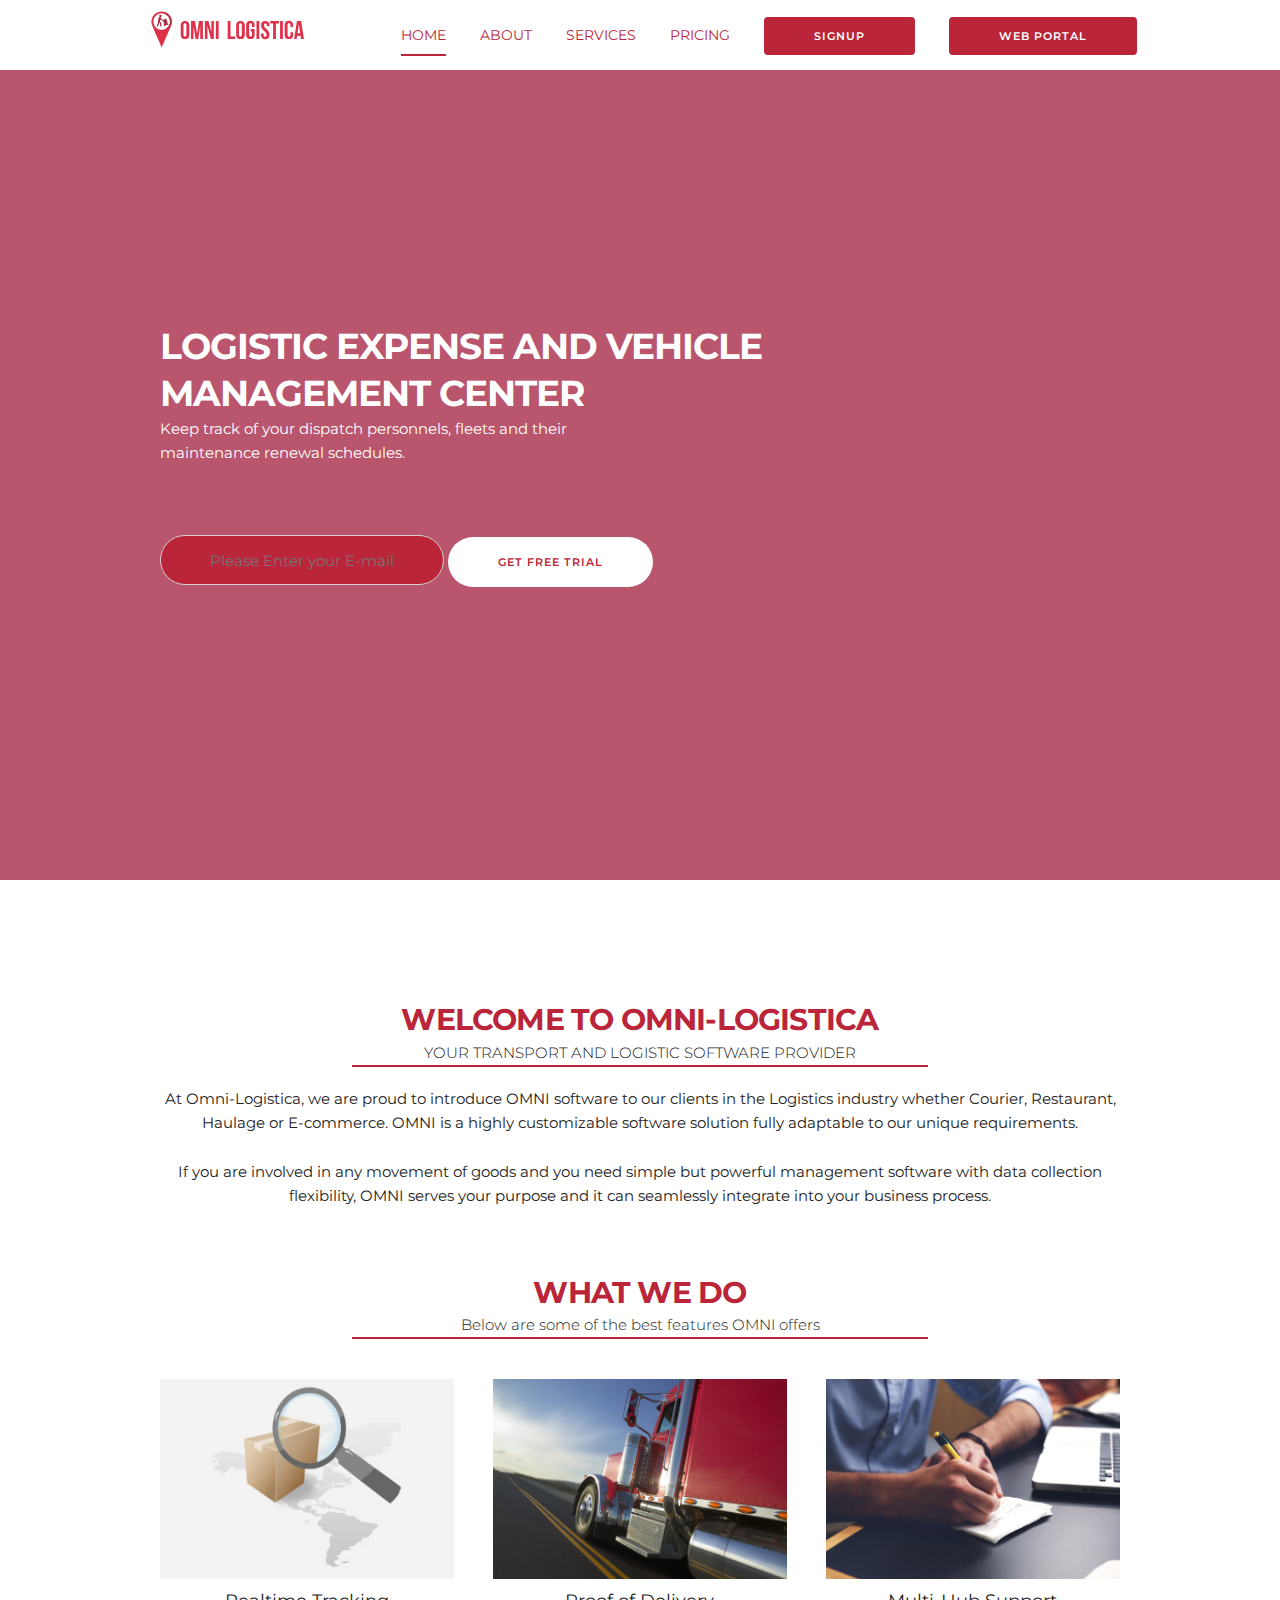
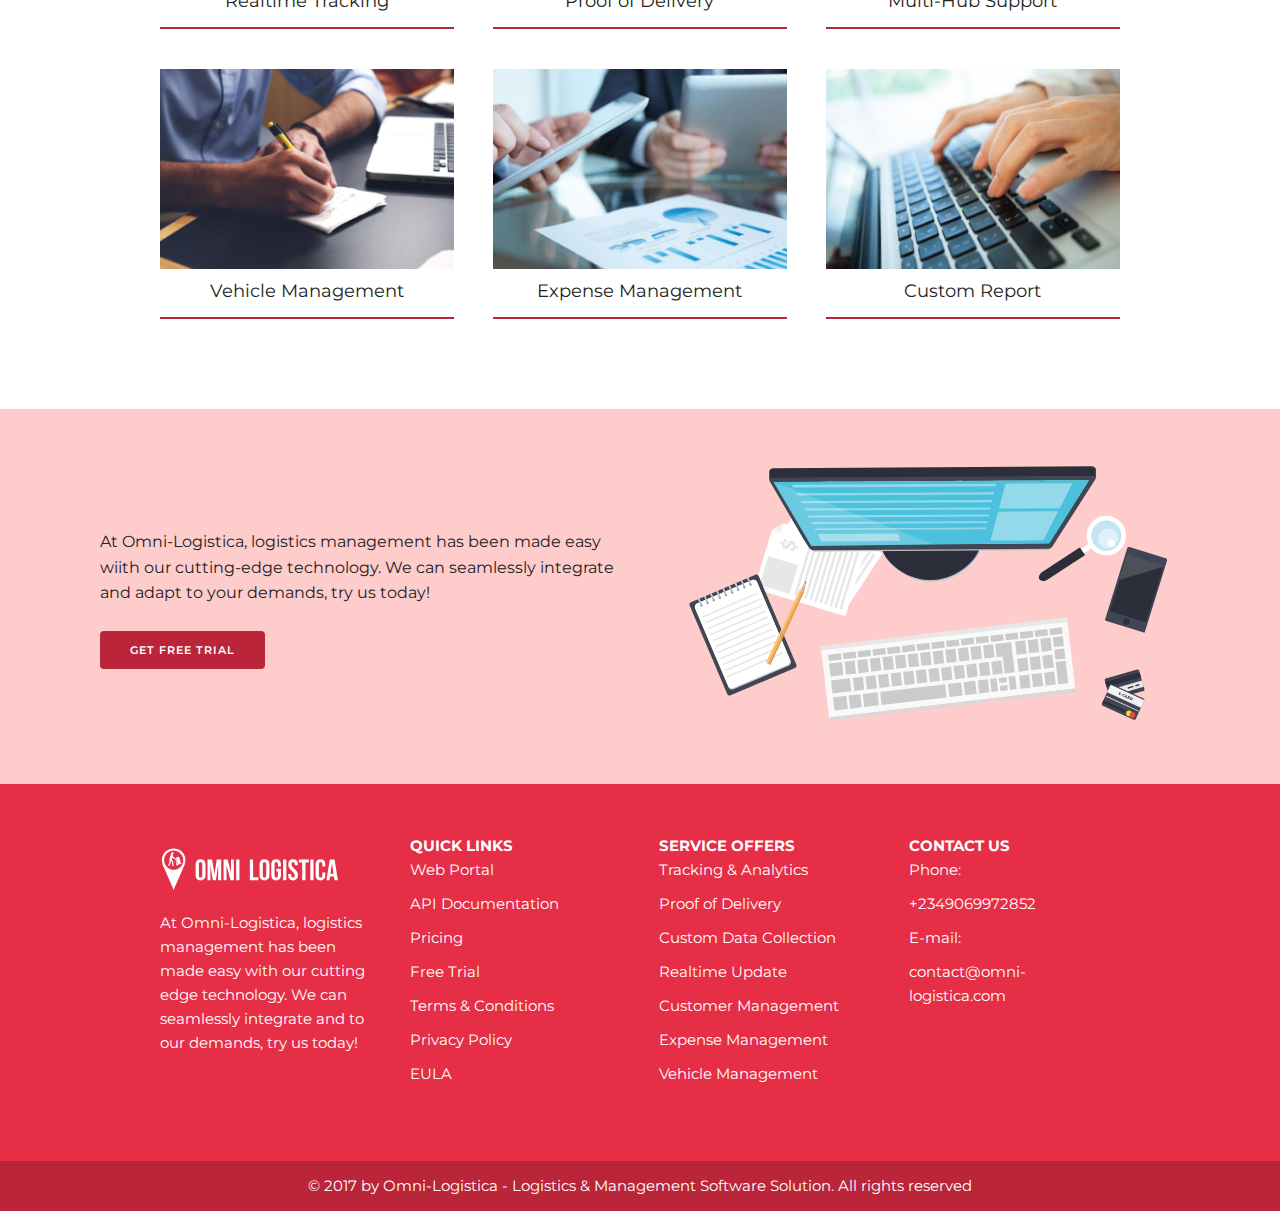
<file: index.html>
<!DOCTYPE html>
<html lang="en">
<head>
    <meta charset="UTF-8">
    <meta name="viewport" content="width=device-width, initial-scale=1.0">
    <meta http-equiv="X-UA-Compatible" content="ie=edge">
    <title>Omni-Logistica | Home</title>
    <link rel="stylesheet" href="css/normalize.css">
    <link rel="stylesheet" href="css/skeleton.css">
    <link rel="stylesheet" href="css/animate.min.css">
    <link rel="stylesheet" href="css/slider.css">
    <link rel="stylesheet" href="css/custom.css">
    <link href="https://fonts.googleapis.com/css?family=Montserrat" rel="stylesheet"> 
</head>
<body>
    <div id="main">
        <nav>
            <div class="container">
                <a href="index.html" class="brand-logo">
                    <img src="images/logistica.svg" width="200" height="50" alt="Omni-Logistica">
                </a>
                <ul>
                    <li><a href="index.html" data-text="index">HOME</a></li>
                    <li><a href="about.html" data-text="about">ABOUT</a></li>
                    <li><a href="services.html" data-text="services">SERVICES</a></li>
                    <li><a href="pricing.html" data-text="pricing">PRICING</a></li>
                    <li><a href="signup.html" class="button login-btn">SIGNUP</a></li>
                    <li><a class="button login-btn">WEB PORTAL</a></li>
                </ul>
                <div class="mobile">
                    <span></span>
                    <span></span>
                    <span></span>
                </div>
            </div>
        </nav>
        <div class="mobile-menu">
            <div id="close-menu"></div>
            <ul>
                <li><a href="index.html" data-text="index">HOME</a></li>
                <li><a href="about.html" data-text="about">ABOUT</a></li>
                <li><a href="services.html" data-text="services">SERVICES</a></li>
                <li><a href="pricing.html" data-text="pricing">PRICING</a></li>
                <li><a href="signup.html">SIGNUP</a></li>
                <li><a href="">WEB PORTAL</a></li>
            </ul>
        </div>
        <div class="omni">
            <div class="background__image">
                <section class="sect-banner">
                    <!-- Slider animation -->
                    <ul class="kf-slider">
                        <li></li>
                        <li></li>
                        <li></li>
                    </ul>
                </section>
            </div>
            <div class="container">
                <div class="nine columns">
                    <h3 class="animated slideInUp">LOGISTIC EXPENSE AND VEHICLE MANAGEMENT CENTER</h3>
                    <p>
                        Keep track of your dispatch personnels, fleets and their maintenance renewal schedules.
                    </p>
                    <p class="call-to-action">
                        <form action="" method="" class="animated slideInLeft">
                            <input type="text" name="" placeholder="Please Enter your E-mail">
                            <input type="submit" name="submit" value="GET FREE TRIAL">
                        </form>
                    </p>
                </div>
            </div>
        </div>
        <div class="intro index-intro">
            <div class="container">
                <div class="twelve columns">
                    <h4 class="text-red bold">WELCOME TO OMNI-LOGISTICA</h4>
                    <h6>YOUR TRANSPORT AND LOGISTIC SOFTWARE PROVIDER</h6>
                    <hr>
                    <p>
                        At Omni-Logistica, we are proud to introduce OMNI software to our clients in the Logistics industry
                        whether Courier, Restaurant, Haulage or E-commerce. OMNI is a  highly customizable software solution 
                        fully adaptable to our unique requirements.
                    </p>
                    <p>
                        If you are involved in any movement of goods and you need simple but powerful management software with data
                        collection flexibility, OMNI serves your purpose and it can seamlessly integrate into your business process.
                    </p>
                </div>
            </div>

            <div class="container">
                <div class="twelve columns">
                    <h4 class="text-red bold">WHAT WE DO</h4>
                    <h6>Below are some of the best features OMNI offers</h6>
                    <hr>
                    <div class="row">
                        <div class="four columns">
                            <figure>
                                <img src="images/track-ship.png" alt="">
                                <div class="overlay">
                                    <p>Know in realtime where their shipments are located and their status in the delivery chain</p>
                                </div>
                                <figcaption>Realtime Tracking</figcaption>
                            </figure>
                        </div>
                        <div class="four columns">
                            <figure>
                                <img src="images/red_truck.png" alt="">
                                <div class="overlay">
                                    <p>Signature capture or pin verification to ensure shipments are delivered to intended customers</p>
                                </div>
                                <figcaption>Proof of Delivery</figcaption>
                            </figure>
                        </div>
                        <div class="four columns">
                            <figure>
                                <img src="images/0.png" alt="">
                                <div class="overlay">
                                    <p>Register multiple hubs/branches and do inter-delivery to hubs</p>
                                </div>
                                <figcaption>Multi-Hub Support</figcaption>
                            </figure>
                        </div>
                        <div class="four columns">
                            <figure>
                                <img src="images/0.png" alt="">
                                <div class="overlay">
                                    <p>Know your vehicle status, and set reminds for its scheduled maintenance</p>
                                </div>
                                <figcaption>Vehicle Management</figcaption>
                            </figure>
                        </div>
                        <div class="four columns">
                            <figure>
                                <img src="images/stat.png" alt="">
                                <div class="overlay">
                                    <p>Keep records of all expenses and receipts of costs analysis, including that from dispatchers</p>
                                </div>
                                <figcaption>Expense Management</figcaption>
                            </figure>
                        </div>
                        <div class="four columns">
                            <figure>
                                <img src="images/mac.png" alt="">
                                <div class="overlay">
                                    <p>Choose the kind of reports you want to get about your products, customers and dispatchers ans import this 
                                        information on your excel sheets or doc.
                                    </p>
                                </div>
                                <figcaption>Custom Report</figcaption>
                            </figure>
                        </div>
                        
                    </div>
                </div>
            </div>

            
        </div>
       
        <div class="pre-footer">
            <div class="row">
                <div class="six columns">
                    <p>
                        At Omni-Logistica, logistics management has been made easy wiith our cutting-edge technology.
                        We can seamlessly integrate and adapt to your demands, try us today!
                    </p>
                    <div>
                        <a href="signup.html" class="button bg-red text-white">GET FREE TRIAL</a>
                    </div>
                </div>
                <div class="six columns">
                    <img src="images/pc.svg" alt="">
                </div>
            </div>
        </div>
        <div class="footer">
            <div class="container">
                <div class="three columns">
                    <img src="images/logistica_footer.svg" width="180" height="70" alt="Omni-Logistica logo">
                    <p>
                        At Omni-Logistica, logistics management has been made easy with our cutting edge technology. We can seamlessly integrate and  to our demands,
                        try us today!
                    </p>
                </div>
                <div class="three columns">
                    <h6>QUICK LINKS</h6>
                    <ul>
                        <li>Web Portal</li>
                        <li>API Documentation</li>
                        <li>Pricing</li>
                        <li>Free Trial</li>
                        <li>Terms & Conditions</li>
                        <li>Privacy Policy</li>
                        <li>EULA</li>
                    </ul>
                </div>
                <div class="three columns">
                    <h6>SERVICE OFFERS</h6>
                    <ul>
                        <li>Tracking & Analytics</li>
                        <li>Proof of Delivery</li>
                        <li>Custom Data Collection</li>
                        <li>Realtime Update</li>
                        <li>Customer Management</li>
                        <li>Expense Management</li>
                        <li>Vehicle Management</li>
                    </ul>
                </div>
                <div class="three columns">
                    <h6>CONTACT US</h6>
                    <ul>
                        <li>Phone:</li>
                        <li>+2349069972852</li>
                        <li>E-mail:</li>
                        <li>contact@omni-logistica.com</li>
                    </ul>
                </div>
            </div>
            
        </div>
        <div class="twelve columns text-center footer-note">
            &copy; 2017 by Omni-Logistica - Logistics & Management Software Solution. All rights reserved
        </div>
    </div>
<script src="js/jquery.min.js"></script>
<script src="js/custom.js"></script>
</body>
</html>
</file>
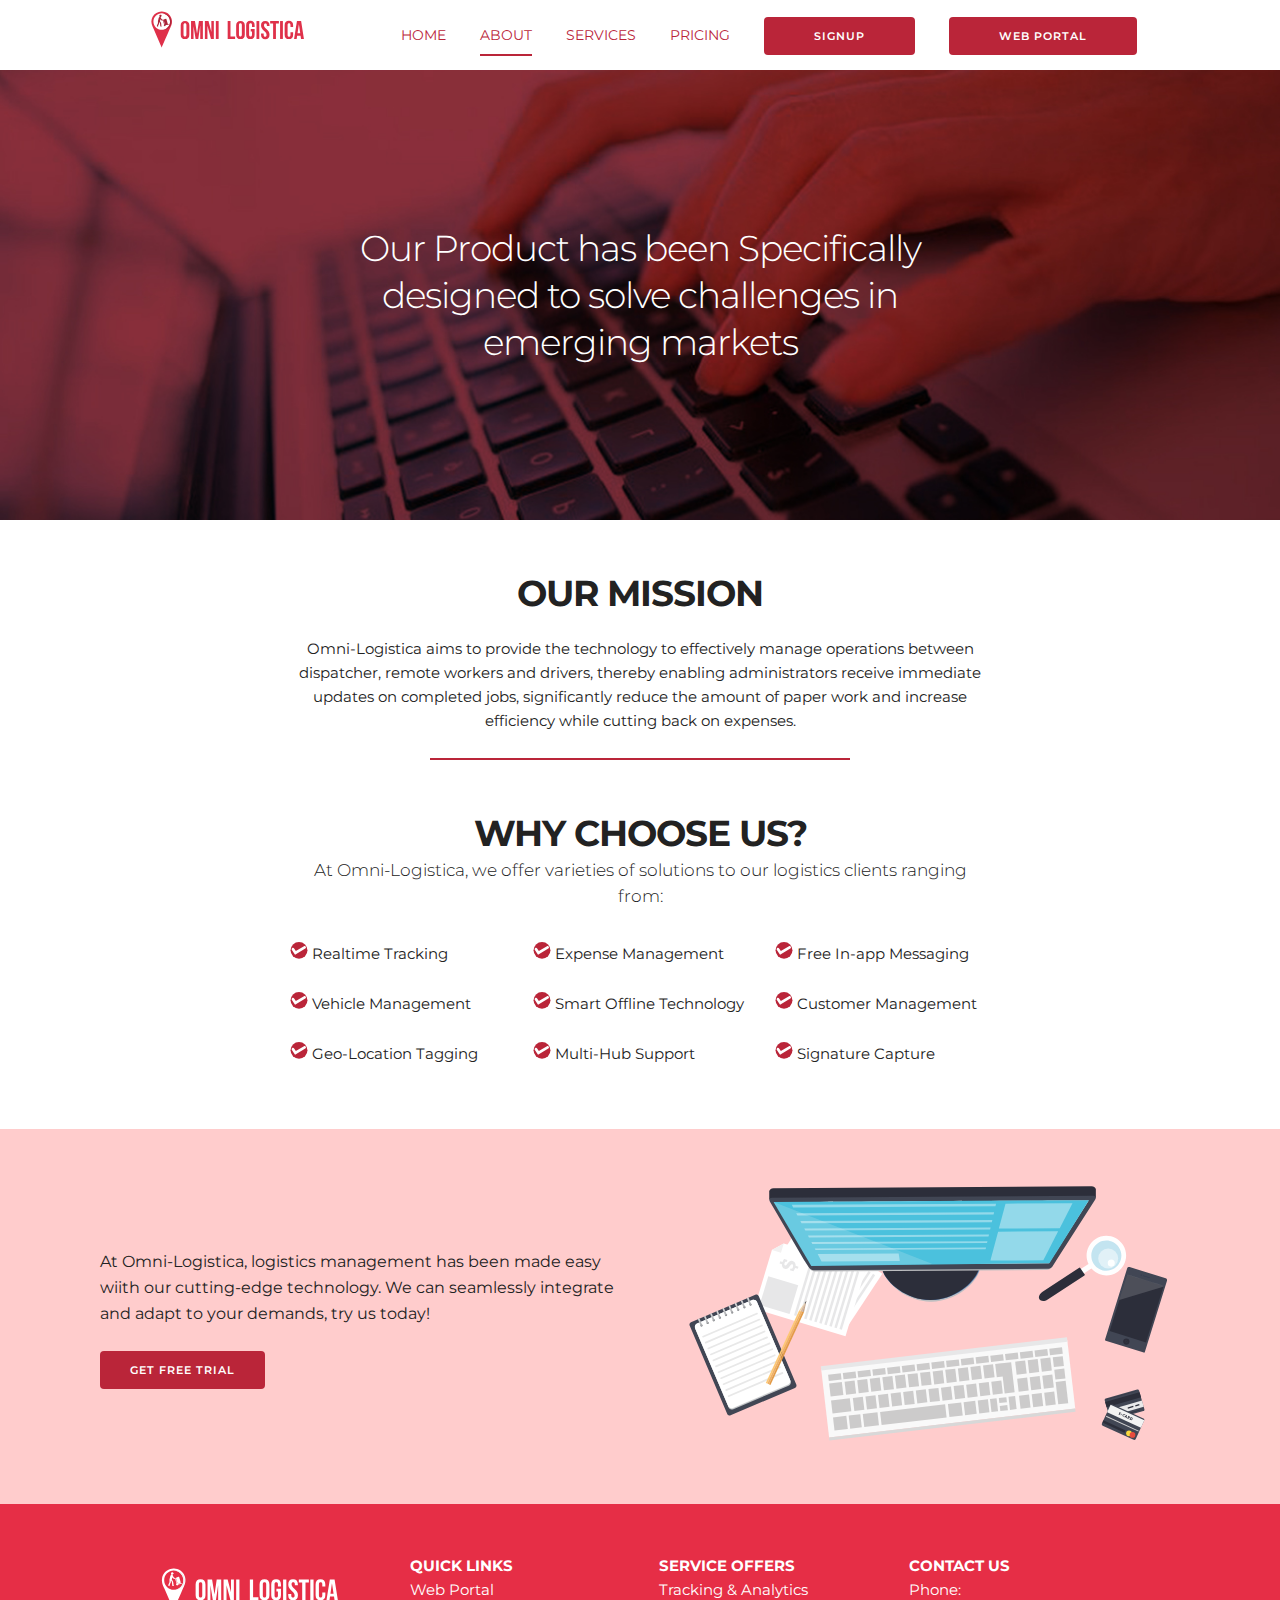
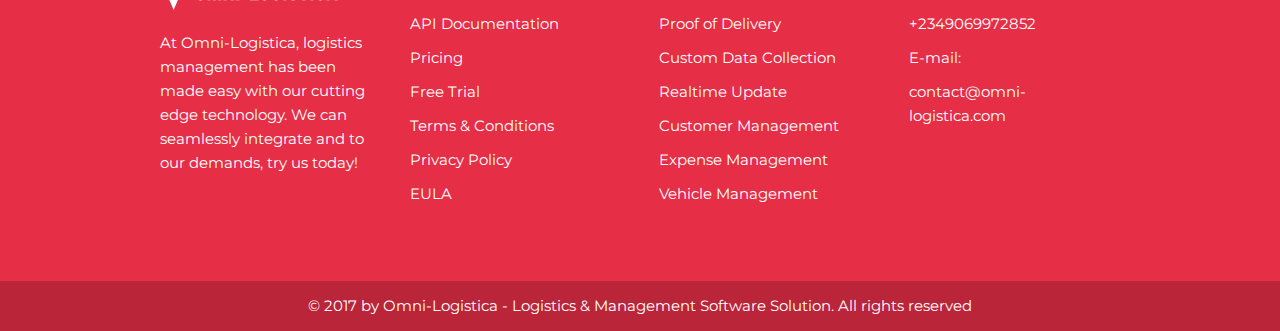
<file: about.html>
<!DOCTYPE html>
<html lang="en">
<head>
    <meta charset="UTF-8">
    <meta name="viewport" content="width=device-width, initial-scale=1.0">
    <meta http-equiv="X-UA-Compatible" content="ie=edge">
    <title>Omni-Logistica | About</title>
    <link rel="stylesheet" href="css/normalize.css">
    <link rel="stylesheet" href="css/skeleton.css">
    <link rel="stylesheet" href="css/animate.min.css">
    <link rel="stylesheet" href="css/custom.css">
    <link href="https://fonts.googleapis.com/css?family=Montserrat" rel="stylesheet"> 
</head>
<body>
    <nav>
        <div class="container">
            <a href="index.html" class="brand-logo">
                <img src="images/logistica.svg" width="200" height="50" alt="Omni-Logistica">
            </a>
            <ul>
                <li><a href="index.html" data-text="index">HOME</a></li>
                <li><a href="about.html" data-text="about">ABOUT</a></li>
                <li><a href="services.html" data-text="services">SERVICES</a></li>
                <li><a href="pricing.html" data-text="pricing">PRICING</a></li>
                <li><a href="signup.html" class="button login-btn">SIGNUP</a></li>
                <li><a class="button login-btn">WEB PORTAL</a></li>
            </ul>
            <div class="mobile">
                <span></span>
                <span></span>
                <span></span>
            </div>
        </div>
    </nav>
    <div class="mobile-menu">
        <div id="close-menu"></div>
        <ul>
            <li><a href="index.html" data-text="index">HOME</a></li>
            <li><a href="about.html" data-text="about">ABOUT</a></li>
            <li><a href="services.html" data-text="services">SERVICES</a></li>
            <li><a href="pricing.html" data-text="pricing">PRICING</a></li>
            <li><a href="signup.html">SIGNUP</a></li>
            <li><a href="">WEB PORTAL</a></li>
        </ul>
    </div>
    <div class="about">
        <div class="text-container">
            <h3 class="text-white text-center">Our Product has been Specifically designed to solve challenges in emerging markets</h3>
        </div>
    </div>

    <div class="intro">
        <div class="about-container">
            <h3 class="text-green bold">OUR MISSION</h3>
            
            <p class="margin-top-20">
                Omni-Logistica aims to provide the technology to effectively manage operations between dispatcher, remote workers
                and drivers, thereby enabling administrators receive immediate updates on completed jobs, significantly reduce the
                amount of paper work and increase efficiency while cutting back on expenses.
            </p>
            <hr>
            <h3 class="text-green bold margin-top-50">WHY CHOOSE US?</h3>
            <h6>At Omni-Logistica, we offer varieties of solutions to our logistics clients ranging from:</h6>
            <div class="row">
                <div class="four columns">
                    <img src="images/check_mark.svg" alt="check" height="18" width="18">
                    Realtime Tracking
                </div>
                <div class="four columns">
                    <img src="images/check_mark.svg" alt="check" height="18" width="18">
                    Expense Management
                </div>
                <div class="four columns">
                    <img src="images/check_mark.svg" alt="check" height="18" width="18">
                    Free In-app Messaging 
                </div>
                <div class="four columns">
                    <img src="images/check_mark.svg" alt="check" height="18" width="18">
                    Vehicle Management 
                </div>
                <div class="four columns">
                    <img src="images/check_mark.svg" alt="check" height="18" width="18">
                    Smart Offline Technology
                </div>
                <div class="four columns">
                    <img src="images/check_mark.svg" alt="check" height="18" width="18">
                    Customer Management
                </div>
                <div class="four columns">
                    <img src="images/check_mark.svg" alt="check" height="18" width="18">
                    Geo-Location Tagging
                </div>
                <div class="four columns">
                    <img src="images/check_mark.svg" alt="check" height="18" width="18">
                    Multi-Hub Support
                </div>
                <div class="four columns">
                    <img src="images/check_mark.svg" alt="check" height="18" width="18">
                    Signature Capture
                </div>
            </div>
        </div>        
    </div>

    <div class="pre-footer">
        <div class="row">
            <div class="six columns">
                <p>
                    At Omni-Logistica, logistics management has been made easy wiith our cutting-edge technology.
                    We can seamlessly integrate and adapt to your demands, try us today!
                </p>
                <div>
                    <a href="signup.html" class="button bg-red text-white">GET FREE TRIAL</a>
                </div>
            </div>
            <div class="six columns">
                <img src="images/pc.svg" alt="">
            </div>
        </div>
    </div>

    <div class="footer">
        <div class="container">
            <div class="three columns">
                <img src="images/logistica_footer.svg" width="180" height="70" alt="Omni-Logistica logo">
                <p>
                    At Omni-Logistica, logistics management has been made easy with our cutting edge technology. We can seamlessly integrate and  to our demands,
                    try us today!
                </p>
            </div>
            <div class="three columns">
                <h6>QUICK LINKS</h6>
                <ul>
                    <li>Web Portal</li>
                    <li>API Documentation</li>
                    <li>Pricing</li>
                    <li>Free Trial</li>
                    <li>Terms & Conditions</li>
                    <li>Privacy Policy</li>
                    <li>EULA</li>
                </ul>
            </div>
            <div class="three columns">
                <h6>SERVICE OFFERS</h6>
                <ul>
                    <li>Tracking & Analytics</li>
                    <li>Proof of Delivery</li>
                    <li>Custom Data Collection</li>
                    <li>Realtime Update</li>
                    <li>Customer Management</li>
                    <li>Expense Management</li>
                    <li>Vehicle Management</li>
                </ul>
            </div>
            <div class="three columns">
                <h6>CONTACT US</h6>
                <ul>
                    <li>Phone:</li>
                    <li>+2349069972852</li>
                    <li>E-mail:</li>
                    <li>contact@omni-logistica.com</li>
                </ul>
            </div>
        </div>
        
    </div>
    <div class="twelve columns text-center footer-note">
        &copy; 2017 by Omni-Logistica - Logistics & Management Software Solution. All rights reserved
    </div>
<script src="js/jquery.min.js"></script>
<script src="js/custom.js"></script>
</body>
</html>
</file>
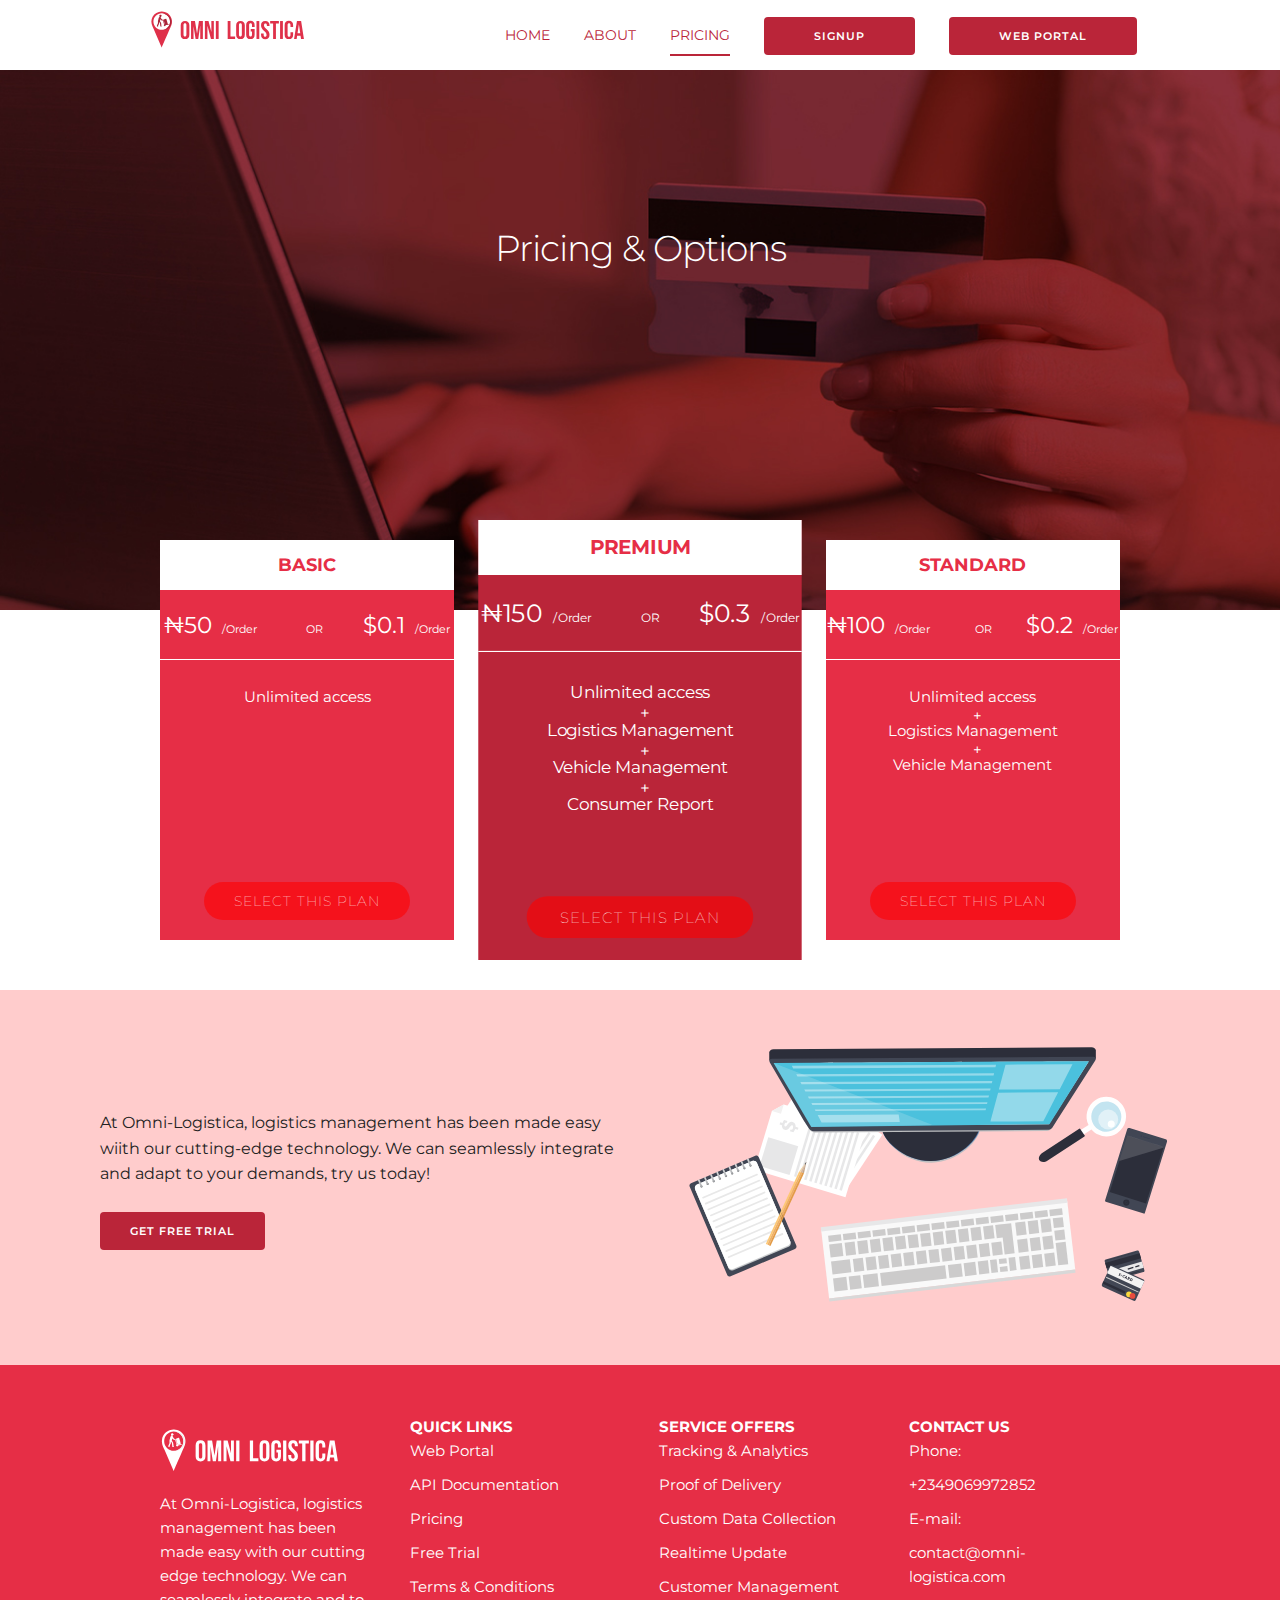
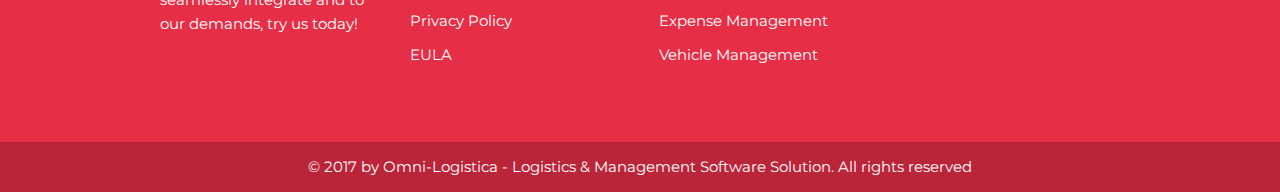
<file: pricing.html>
<!DOCTYPE html>
<html lang="en">
<head>
    <meta charset="UTF-8">
    <meta name="viewport" content="width=device-width, initial-scale=1.0">
    <meta http-equiv="X-UA-Compatible" content="ie=edge">
    <title>Omni-Logistica | Pricing</title>
    <link rel="stylesheet" href="css/normalize.css">
    <link rel="stylesheet" href="css/skeleton.css">
    <link rel="stylesheet" href="css/animate.min.css">
    <link rel="stylesheet" href="css/custom.css">
    <link href="https://fonts.googleapis.com/css?family=Montserrat" rel="stylesheet"> 
</head>
<body>
    <nav>
        <div class="container">
            <a href="index.html" class="brand-logo">
                <img src="images/logistica.svg" width="200" height="50" alt="Omni-Logistica">
            </a>
            <ul>
                <li><a href="index.html" data-text="index">HOME</a></li>
                <li><a href="about.html" data-text="about">ABOUT</a></li>
                <li><a href="pricing.html" data-text="pricing">PRICING</a></li>
                <li><a href="signup.html" class="button login-btn">SIGNUP</a></li>
                <li><a class="button login-btn">WEB PORTAL</a></li>
            </ul>
            <div class="mobile">
                <span></span>
                <span></span>
                <span></span>
            </div>
        </div>
    </nav>
    <div class="mobile-menu">
        <div id="close-menu"></div>
        <ul>
            <li><a href="index.html" data-text="index">HOME</a></li>
            <li><a href="about.html" data-text="about">ABOUT</a></li>
            <li><a href="pricing.html" data-text="pricing">PRICING</a></li>
            <li><a href="signup.html">SIGNUP</a></li>
            <li><a href="">WEB PORTAL</a></li>
        </ul>
    </div>
    <div class="pricing">
        <div class="text-container">
            <h3 class="text-white text-center">Pricing & Options</h3>
        </div>
    </div>

    <div class="plan container">
        <div class="row">
            <div class="four columns">
                <div class="plan-box">
                    <header class="plan-header text-center">
                       BASIC
                    </header>
                    <div class="plan-details">
                        <p class="plan-price">
                            <span>&#8358;50<small>/Order</small></span>
                            <span><small>OR</small></span>
                            <span>$0.1<small>/Order</small></span>
                        </p>
                        <ul class="plan-benefits">
                            <li>Unlimited access</li>
                        </ul>
                        <div class="plan-select">
                            <a href="" class="button plan-select-button">SELECT THIS PLAN</a>
                        </div>
                    </div>
                </div>
            </div>
            <div class="four columns">
                <div class="plan-box plan-box-big">
                    <header class="plan-header text-center">
                        PREMIUM
                    </header>
                    <div class="plan-details">
                        <p class="plan-price">
                            <span>&#8358;150<small>/Order</small></span>
                            <span><small>OR</small></span>
                            <span>$0.3<small>/Order</small></span>
                        </p>
                        <ul class="plan-benefits">
                            <li>Unlimited access</li>
                            <li>Logistics Management</li>
                            <li>Vehicle Management</li>
                            <li>Consumer Report</li>
                        </ul>
                        <div class="plan-select">
                            <a href="" class="button plan-select-button">SELECT THIS PLAN</a>
                        </div>
                    </div>
                </div>
            </div>
            <div class="four columns">
                <div class="plan-box">
                    <header class="plan-header text-center">
                        STANDARD
                    </header>
                    <div class="plan-details">
                        <p class="plan-price">
                            <span>&#8358;100<small>/Order</small></span>
                            <span><small>OR</small></span>
                            <span>$0.2<small>/Order</small></span>
                        </p>
                        <ul class="plan-benefits">
                            <li>Unlimited access</li>
                            <li>Logistics Management</li>
                            <li>Vehicle Management</li>
                        </ul>
                        <div class="plan-select">
                            <a href="" class="button plan-select-button">SELECT THIS PLAN</a>
                        </div>
                    </div>
                </div>
            </div>
        </div>
    </div>

    <div class="pre-footer">
        <div class="row">
            <div class="six columns">
                <p>
                    At Omni-Logistica, logistics management has been made easy wiith our cutting-edge technology.
                    We can seamlessly integrate and adapt to your demands, try us today!
                </p>
                <div>
                    <a href="" class="button bg-red text-white">GET FREE TRIAL</a>
                </div>
            </div>
            <div class="six columns">
                <img src="images/pc.svg" alt="">
            </div>
        </div>
    </div>
    
    <div class="footer">
        <div class="container">
            <div class="three columns">
                <img src="images/logistica_footer.svg" width="180" height="70" alt="Omni-Logistica logo">
                <p>
                    At Omni-Logistica, logistics management has been made easy with our cutting edge technology. We can seamlessly integrate and  to our demands,
                    try us today!
                </p>
            </div>
            <div class="three columns">
                <h6>QUICK LINKS</h6>
                <ul>
                    <li>Web Portal</li>
                    <li>API Documentation</li>
                    <li>Pricing</li>
                    <li>Free Trial</li>
                    <li>Terms & Conditions</li>
                    <li>Privacy Policy</li>
                    <li>EULA</li>
                </ul>
            </div>
            <div class="three columns">
                <h6>SERVICE OFFERS</h6>
                <ul>
                    <li>Tracking & Analytics</li>
                    <li>Proof of Delivery</li>
                    <li>Custom Data Collection</li>
                    <li>Realtime Update</li>
                    <li>Customer Management</li>
                    <li>Expense Management</li>
                    <li>Vehicle Management</li>
                </ul>
            </div>
            <div class="three columns">
                <h6>CONTACT US</h6>
                <ul>
                    <li>Phone:</li>
                    <li>+2349069972852</li>
                    <li>E-mail:</li>
                    <li>contact@omni-logistica.com</li>
                </ul>
            </div>
        </div>
        
    </div>
    <div class="twelve columns text-center footer-note">
        &copy; 2017 by Omni-Logistica - Logistics & Management Software Solution. All rights reserved
    </div>
<script src="js/jquery.min.js"></script>
<script src="js/custom.js"></script>
</body>
</html>
</file>
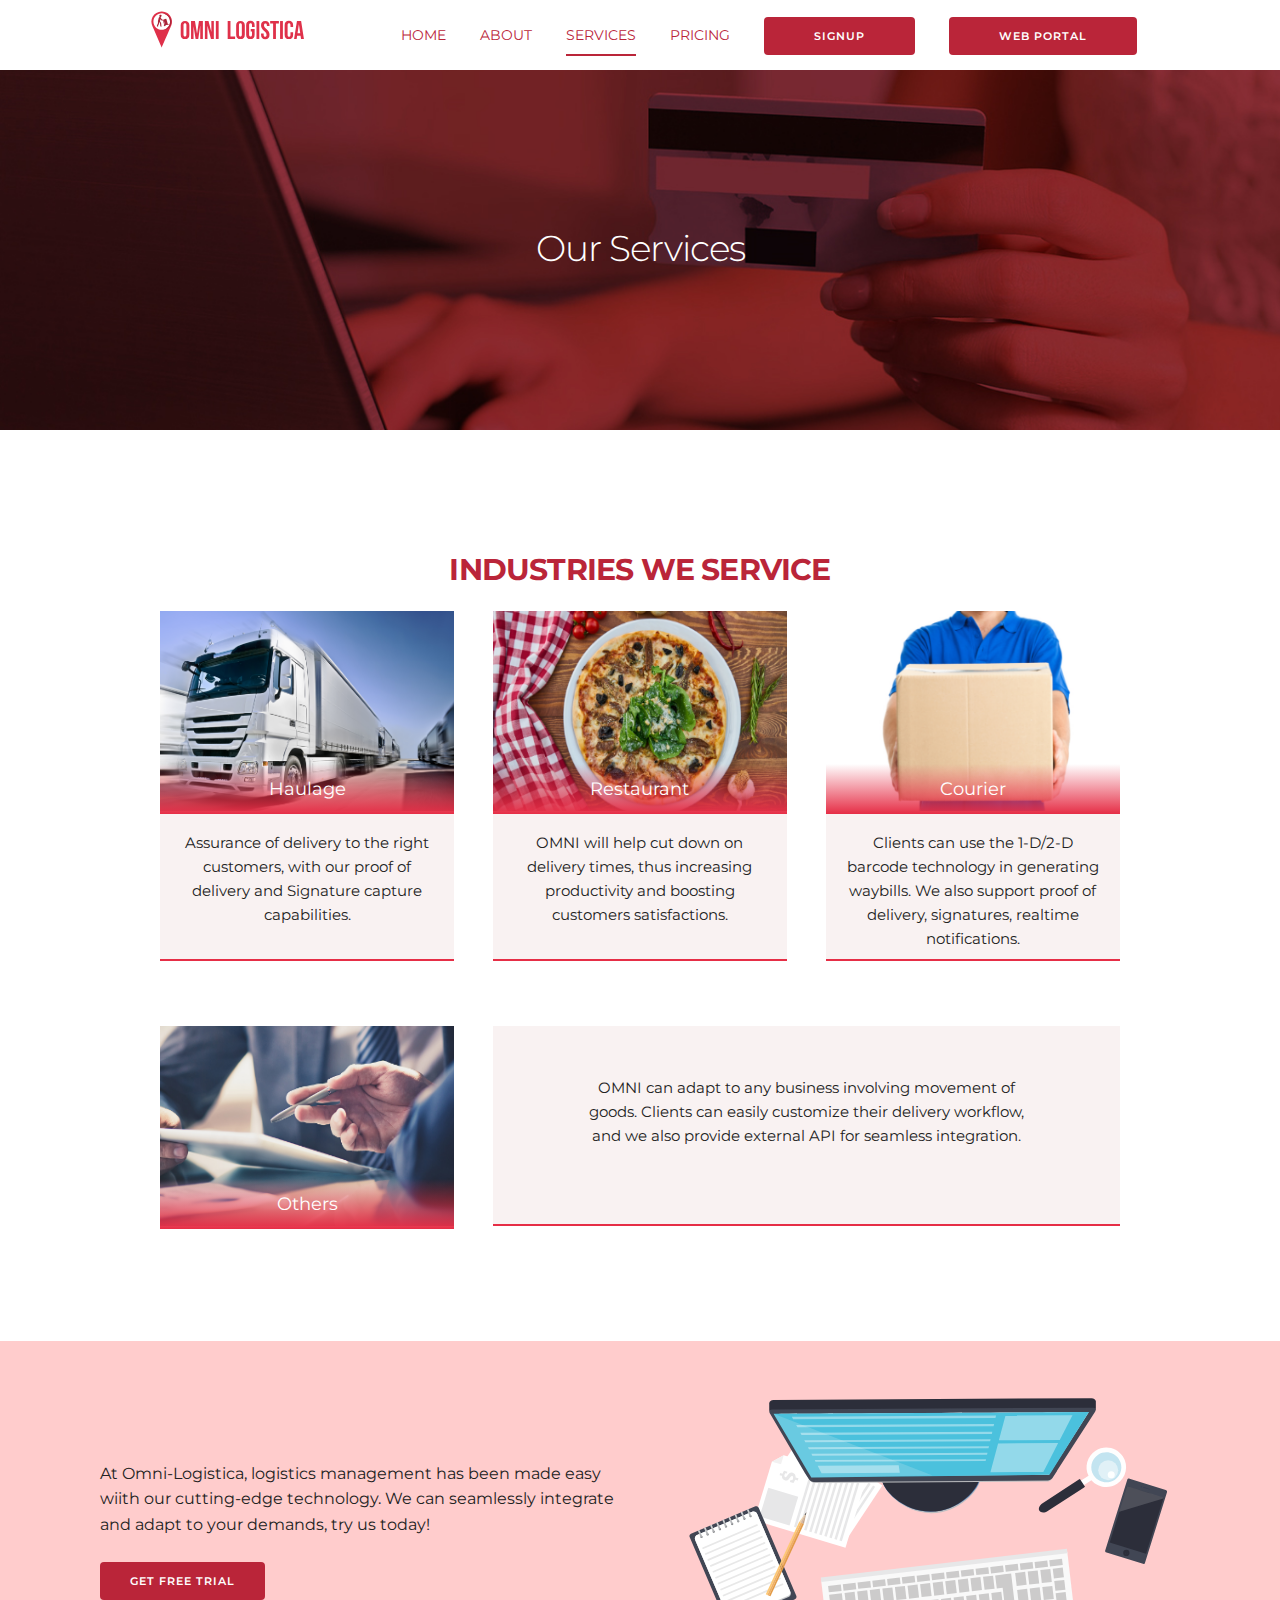
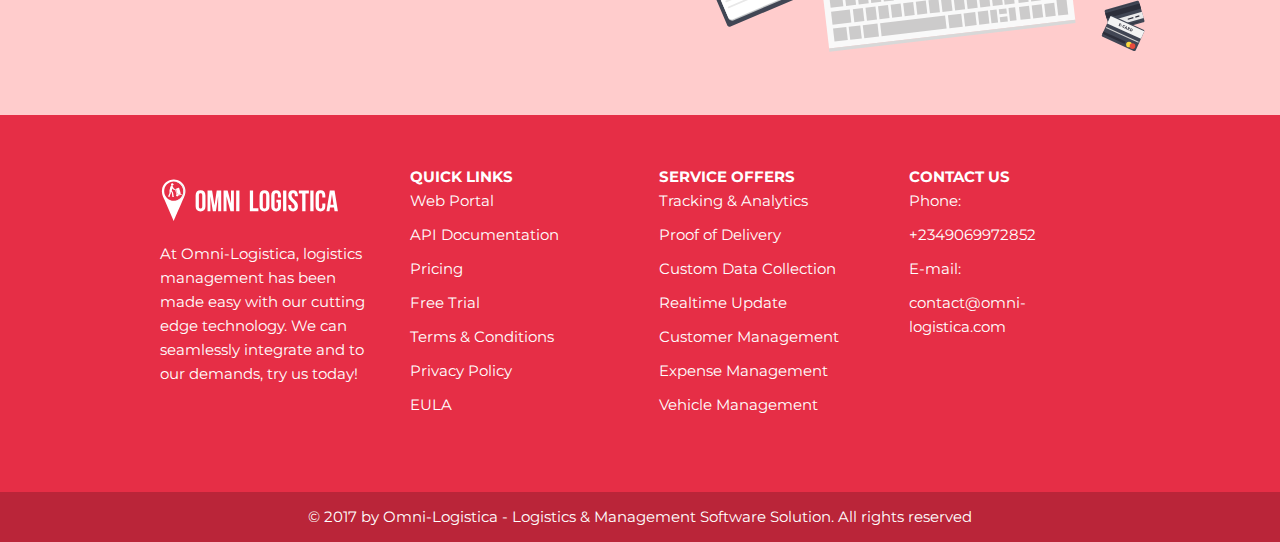
<file: services.html>
<!DOCTYPE html>
<html lang="en">
<head>
    <meta charset="UTF-8">
    <meta name="viewport" content="width=device-width, initial-scale=1.0">
    <meta http-equiv="X-UA-Compatible" content="ie=edge">
    <title>Omni-Logistica | Services</title>
    <link rel="stylesheet" href="css/normalize.css">
    <link rel="stylesheet" href="css/skeleton.css">
    <link rel="stylesheet" href="css/animate.min.css">
    <link rel="stylesheet" href="css/custom.css">
    <link href="https://fonts.googleapis.com/css?family=Montserrat" rel="stylesheet"> 
</head>
<body>
    <nav>
        <div class="container">
            <a href="index.html" class="brand-logo">
                <img src="images/logistica.svg" width="200" height="50" alt="Omni-Logistica">
            </a>
            <ul>
                <li><a href="index.html" data-text="index">HOME</a></li>
                <li><a href="about.html" data-text="about">ABOUT</a></li>
                <li><a href="services.html" data-text="services">SERVICES</a></li>
                <li><a href="pricing.html" data-text="pricing">PRICING</a></li>
                <li><a href="signup.html" class="button login-btn">SIGNUP</a></li>
                <li><a class="button login-btn">WEB PORTAL</a></li>
            </ul>
            <div class="mobile">
                <span></span>
                <span></span>
                <span></span>
            </div>
        </div>
    </nav>
    <div class="mobile-menu">
        <div id="close-menu"></div>
        <ul>
            <li><a href="index.html" data-text="index">HOME</a></li>
            <li><a href="about.html" data-text="about">ABOUT</a></li>
            <li><a href="services.html" data-text="services">SERVICES</a></li>
            <li><a href="pricing.html" data-text="pricing">PRICING</a></li>
            <li><a href="signup.html">SIGNUP</a></li>
            <li><a href="">WEB PORTAL</a></li>
        </ul>
    </div>
    <div class="service">
        <div class="text-container">
            <h3 class="text-white text-center">Our Services</h3>
        </div>
    </div>

    <div class="intro index-intro">
        <div class="services container" id="services">
            <div class="twelve columns">
                <h4 class="text-red bold">INDUSTRIES WE SERVICE</h4>
                <div class="row">
                    <div class="four columns">
                        <figure>
                            <img src="images/truck.png" alt="">
                            <figcaption>
                                Haulage
                            </figcaption>
                        </figure>
                        <p class="services__description">
                            Assurance of delivery to the right customers, with our proof of delivery and Signature 
                            capture capabilities.
                        </p>
                    </div>
                    <div class="four columns">
                        <figure>
                            <img src="images/restaurant.png" alt="">
                            <figcaption>
                                Restaurant
                            </figcaption>
                        </figure>
                        <p class="services__description">
                            OMNI will help cut down on delivery times, thus increasing productivity and boosting 
                            customers satisfactions.
                        </p>
                    </div>
                    <div class="four columns">
                        <figure>
                            <img src="images/delivery-man.png" alt="">
                            <figcaption>
                                Courier
                            </figcaption>
                        </figure>
                        <p class="services__description">
                            Clients can use the 1-D/2-D barcode technology in generating waybills. We also support proof of delivery,
                            signatures, realtime notifications.
                        </p>
                    </div>
                    
                </div>
                <div class="row">
                    <div class="four columns">
                        <figure>
                            <img src="images/other.png" alt="">
                            <figcaption>
                                Others
                            </figcaption>
                        </figure>
                    </div>
                    <div class="eight columns">
                        <p class="services__description--large">
                            OMNI can adapt to any business involving movement of goods. Clients can easily customize their delivery
                            workflow, and we also provide external API for seamless integration.
                        </p>
                    </div>
                </div>
            </div>
        </div>
    </div>

    <div class="pre-footer">
        <div class="row">
            <div class="six columns">
                <p>
                    At Omni-Logistica, logistics management has been made easy wiith our cutting-edge technology.
                    We can seamlessly integrate and adapt to your demands, try us today!
                </p>
                <div>
                    <a href="signup.html" class="button bg-red text-white">GET FREE TRIAL</a>
                </div>
            </div>
            <div class="six columns">
                <img src="images/pc.svg" alt="">
            </div>
        </div>
    </div>
    
    <div class="footer">
        <div class="container">
            <div class="three columns">
                <img src="images/logistica_footer.svg" width="180" height="70" alt="Omni-Logistica logo">
                <p>
                    At Omni-Logistica, logistics management has been made easy with our cutting edge technology. We can seamlessly integrate and  to our demands,
                    try us today!
                </p>
            </div>
            <div class="three columns">
                <h6>QUICK LINKS</h6>
                <ul>
                    <li>Web Portal</li>
                    <li>API Documentation</li>
                    <li>Pricing</li>
                    <li>Free Trial</li>
                    <li>Terms & Conditions</li>
                    <li>Privacy Policy</li>
                    <li>EULA</li>
                </ul>
            </div>
            <div class="three columns">
                <h6>SERVICE OFFERS</h6>
                <ul>
                    <li>Tracking & Analytics</li>
                    <li>Proof of Delivery</li>
                    <li>Custom Data Collection</li>
                    <li>Realtime Update</li>
                    <li>Customer Management</li>
                    <li>Expense Management</li>
                    <li>Vehicle Management</li>
                </ul>
            </div>
            <div class="three columns">
                <h6>CONTACT US</h6>
                <ul>
                    <li>Phone:</li>
                    <li>+2349069972852</li>
                    <li>E-mail:</li>
                    <li>contact@omni-logistica.com</li>
                </ul>
            </div>
        </div>
        
    </div>
    <div class="twelve columns text-center footer-note">
        &copy; 2017 by Omni-Logistica - Logistics & Management Software Solution. All rights reserved
    </div>
<script src="js/jquery.min.js"></script>
<script src="js/custom.js"></script>
</body>
</html>
</file>
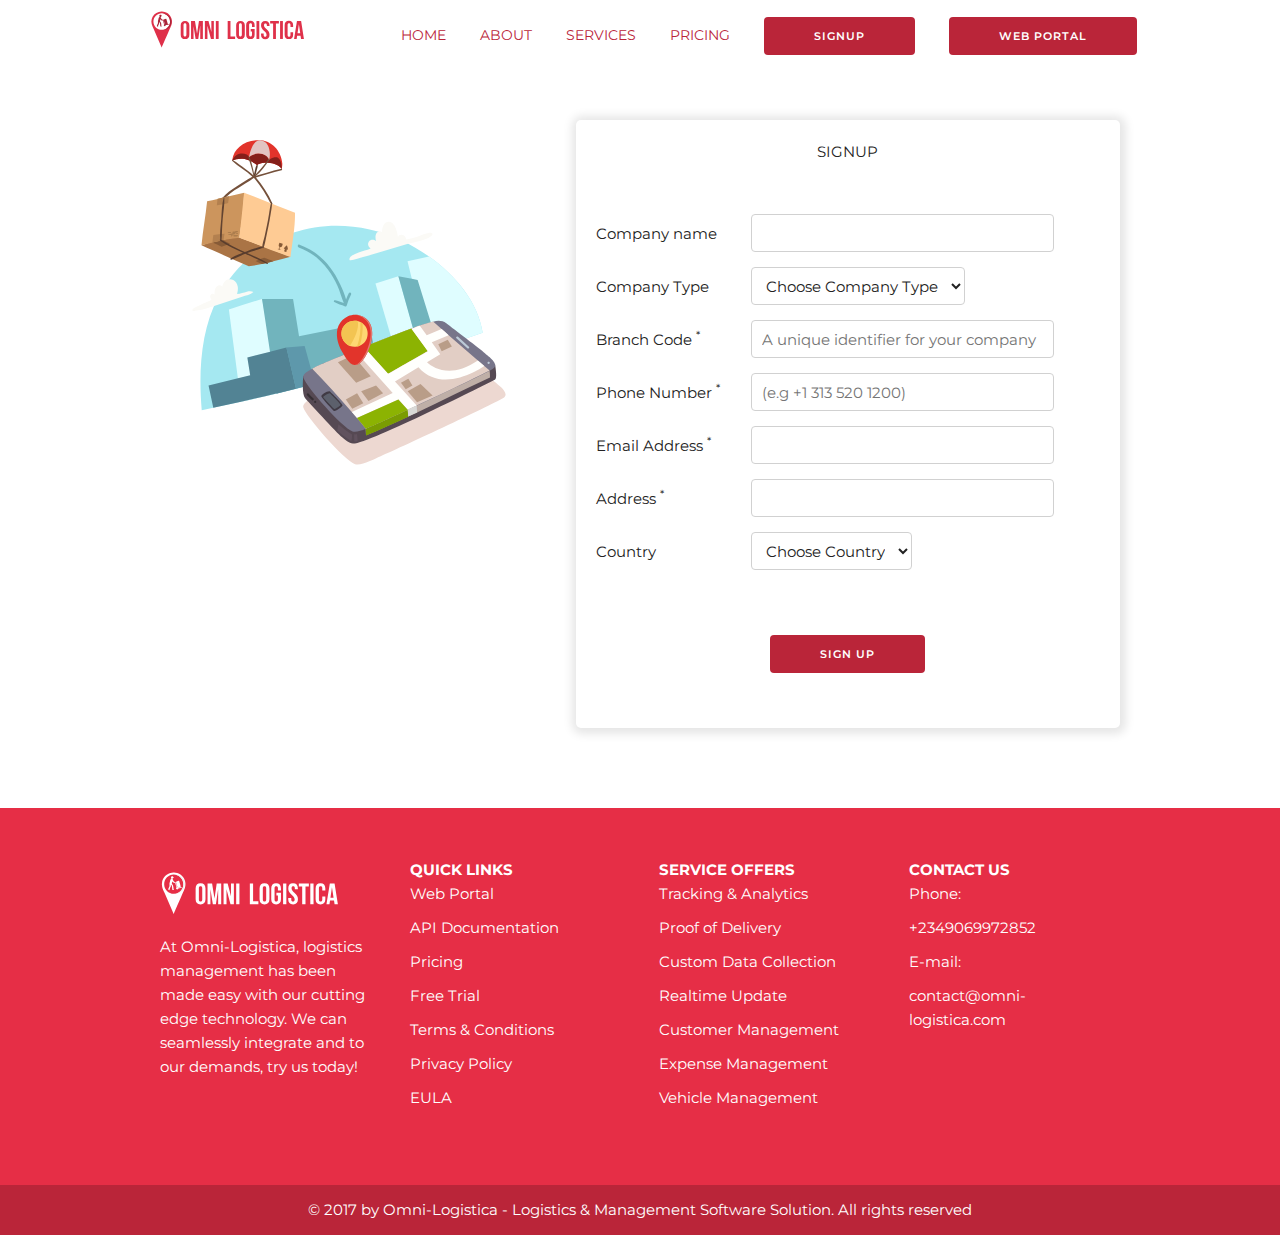
<file: signup.html>
<!DOCTYPE html>
<html lang="en">
<head>
    <meta charset="UTF-8">
    <meta name="viewport" content="width=device-width, initial-scale=1.0">
    <meta http-equiv="X-UA-Compatible" content="ie=edge">
    <title>Omni-Logistica | Signup</title>
    <link rel="stylesheet" href="css/normalize.css">
    <link rel="stylesheet" href="css/skeleton.css">
    <link rel="stylesheet" href="css/animate.min.css">
    <link rel="stylesheet" href="css/custom.css">
    <link href="https://fonts.googleapis.com/css?family=Montserrat" rel="stylesheet"> 
</head>
<body>
    <nav>
        <div class="container">
            <a href="index.html" class="brand-logo">
                <img src="images/logistica.svg" width="200" height="50" alt="Omni-Logistica">
            </a>
            <ul>
                <li><a href="index.html" data-text="index">HOME</a></li>
                <li><a href="about.html" data-text="about">ABOUT</a></li>
                <li><a href="services.html" data-text="services">SERVICES</a></li>
                <li><a href="pricing.html" data-text="pricing">PRICING</a></li>
                <li><a href="signup.html" class="button login-btn">SIGNUP</a></li>
                <li><a class="button login-btn">WEB PORTAL</a></li>
            </ul>
            <div class="mobile">
                <span></span>
                <span></span>
                <span></span>
            </div>
        </div>
    </nav>
    <div class="mobile-menu">
        <div id="close-menu"></div>
        <ul>
            <li><a href="index.html" data-text="index">HOME</a></li>
            <li><a href="about.html" data-text="about">ABOUT</a></li>
            <li><a href="services.html" data-text="services">SERVICES</a></li>
            <li><a href="pricing.html" data-text="pricing">PRICING</a></li>
            <li><a href="signup.html">SIGNUP</a></li>
            <li><a href="">WEB PORTAL</a></li>
        </ul>
    </div>
    
    <div class="signup container">
        <div class="five columns">
            <img src="images/package.svg" alt="">
        </div>
        <div class="seven columns">
            <div class="signup-box">
                <header class="text-center">
                    SIGNUP
                </header>
                <form action="" method="" class="form">
                    <div>
                        <span class="form-text">Company name</span>
                        <input type="text" class="form-input">
                    </div>
                    <div>
                            <span class="form-text">Company Type</span>
                        <select name="" id="">
                            <option value="">Choose Company Type</option>
                        </select>
                    </div>
                    <div>
                        <span class="form-text">Branch Code <sup>*</sup></span>
                        <input type="text" class="form-input" placeholder="A unique identifier for your company">
                    </div>
                    <div>
                        <span class="form-text">Phone Number <sup>*</sup></span>
                        <input type="text" class="form-input" placeholder="(e.g +1 313 520 1200)">
                    </div>
                    <div>
                        <span class="form-text">Email Address <sup>*</sup></span>
                        <input type="email" class="form-input">
                    </div>
                    <div>
                        <span class="form-text">Address <sup>*</sup></span>
                        <input type="text" class="form-input">
                    </div>
                    <div>
                        <span class="form-text">Country</span>
                        <select name="" id="">
                            <option value="">Choose Country</option>
                        </select>
                    </div>
                    <div class="text-center margin-top-50">
                        <input type="submit" class="button" value="SIGN UP">
                    </div>
                </form>
            </div>
        </div>
    </div>
    
    <div class="footer">
        <div class="container">
            <div class="three columns">
                <img src="images/logistica_footer.svg" width="180" height="70" alt="Omni-Logistica logo">
                <p>
                    At Omni-Logistica, logistics management has been made easy with our cutting edge technology. We can seamlessly integrate and  to our demands,
                    try us today!
                </p>
            </div>
            <div class="three columns">
                <h6>QUICK LINKS</h6>
                <ul>
                    <li>Web Portal</li>
                    <li>API Documentation</li>
                    <li>Pricing</li>
                    <li>Free Trial</li>
                    <li>Terms & Conditions</li>
                    <li>Privacy Policy</li>
                    <li>EULA</li>
                </ul>
            </div>
            <div class="three columns">
                <h6>SERVICE OFFERS</h6>
                <ul>
                    <li>Tracking & Analytics</li>
                    <li>Proof of Delivery</li>
                    <li>Custom Data Collection</li>
                    <li>Realtime Update</li>
                    <li>Customer Management</li>
                    <li>Expense Management</li>
                    <li>Vehicle Management</li>
                </ul>
            </div>
            <div class="three columns">
                <h6>CONTACT US</h6>
                <ul>
                    <li>Phone:</li>
                    <li>+2349069972852</li>
                    <li>E-mail:</li>
                    <li>contact@omni-logistica.com</li>
                </ul>
            </div>
        </div>
        
    </div>
    <div class="twelve columns text-center footer-note">
        &copy; 2017 by Omni-Logistica - Logistics & Management Software Solution. All rights reserved
    </div>
<script src="js/jquery.min.js"></script>
<script src="js/custom.js"></script>
</body>
</html>
</file>
<file: css/skeleton.css>
/*
* Skeleton V2.0.4
* Copyright 2014, Dave Gamache
* www.getskeleton.com
* Free to use under the MIT license.
* http://www.opensource.org/licenses/mit-license.php
* 12/29/2014
*/


/* Table of contents
––––––––––––––––––––––––––––––––––––––––––––––––––
- Grid
- Base Styles
- Typography
- Links
- Buttons
- Forms
- Lists
- Code
- Tables
- Spacing
- Utilities
- Clearing
- Media Queries
*/


/* Grid
–––––––––––––––––––––––––––––––––––––––––––––––––– */
.container {
  position: relative;
  width: 100%;
  max-width: 960px;
  margin: 0 auto;
  padding: 0 20px;
  box-sizing: border-box; }
.column,
.columns {
  width: 100%;
  float: left;
  box-sizing: border-box; }

/* For devices larger than 400px */
@media (min-width: 400px) {
  .container {
    width: 85%;
    padding: 0; }
}

/* For devices larger than 550px */
@media (min-width: 550px) {
  .container {
    width: 80%; }
  .column,
  .columns {
    margin-left: 4%; }
  .column:first-child,
  .columns:first-child {
    margin-left: 0; }

  .one.column,
  .one.columns                    { width: 4.66666666667%; }
  .two.columns                    { width: 13.3333333333%; }
  .three.columns                  { width: 22%;            }
  .four.columns                   { width: 30.6666666667%; }
  .five.columns                   { width: 39.3333333333%; }
  .six.columns                    { width: 48%;            }
  .seven.columns                  { width: 56.6666666667%; }
  .eight.columns                  { width: 65.3333333333%; }
  .nine.columns                   { width: 74.0%;          }
  .ten.columns                    { width: 82.6666666667%; }
  .eleven.columns                 { width: 91.3333333333%; }
  .twelve.columns                 { width: 100%; margin-left: 0; }

  .one-third.column               { width: 30.6666666667%; }
  .two-thirds.column              { width: 65.3333333333%; }

  .one-half.column                { width: 48%; }

  /* Offsets */
  .offset-by-one.column,
  .offset-by-one.columns          { margin-left: 8.66666666667%; }
  .offset-by-two.column,
  .offset-by-two.columns          { margin-left: 17.3333333333%; }
  .offset-by-three.column,
  .offset-by-three.columns        { margin-left: 26%;            }
  .offset-by-four.column,
  .offset-by-four.columns         { margin-left: 34.6666666667%; }
  .offset-by-five.column,
  .offset-by-five.columns         { margin-left: 43.3333333333%; }
  .offset-by-six.column,
  .offset-by-six.columns          { margin-left: 52%;            }
  .offset-by-seven.column,
  .offset-by-seven.columns        { margin-left: 60.6666666667%; }
  .offset-by-eight.column,
  .offset-by-eight.columns        { margin-left: 69.3333333333%; }
  .offset-by-nine.column,
  .offset-by-nine.columns         { margin-left: 78.0%;          }
  .offset-by-ten.column,
  .offset-by-ten.columns          { margin-left: 86.6666666667%; }
  .offset-by-eleven.column,
  .offset-by-eleven.columns       { margin-left: 95.3333333333%; }

  .offset-by-one-third.column,
  .offset-by-one-third.columns    { margin-left: 34.6666666667%; }
  .offset-by-two-thirds.column,
  .offset-by-two-thirds.columns   { margin-left: 69.3333333333%; }

  .offset-by-one-half.column,
  .offset-by-one-half.columns     { margin-left: 52%; }

}


/* Base Styles
–––––––––––––––––––––––––––––––––––––––––––––––––– */
/* NOTE
html is set to 62.5% so that all the REM measurements throughout Skeleton
are based on 10px sizing. So basically 1.5rem = 15px :) */
html {
  font-size: 62.5%; }
body {
  font-size: 1.5em; /* currently ems cause chrome bug misinterpreting rems on body element */
  line-height: 1.6;
  font-weight: 400;
  font-family: "Raleway", "HelveticaNeue", "Helvetica Neue", Helvetica, Arial, sans-serif;
  color: #222; }


/* Typography
–––––––––––––––––––––––––––––––––––––––––––––––––– */
h1, h2, h3, h4, h5, h6 {
  margin-top: 0;
  margin-bottom: 2rem;
  font-weight: 300; }
h1 { font-size: 4.0rem; line-height: 1.2;  letter-spacing: -.1rem;}
h2 { font-size: 3.6rem; line-height: 1.25; letter-spacing: -.1rem; }
h3 { font-size: 3.0rem; line-height: 1.3;  letter-spacing: -.1rem; }
h4 { font-size: 2.4rem; line-height: 1.35; letter-spacing: -.08rem; }
h5 { font-size: 1.8rem; line-height: 1.5;  letter-spacing: -.05rem; }
h6 { font-size: 1.5rem; line-height: 1.6;  letter-spacing: 0; }

/* Larger than phablet */
@media (min-width: 550px) {
  h1 { font-size: 5.0rem; }
  h2 { font-size: 4.2rem; }
  h3 { font-size: 3.6rem; }
  h4 { font-size: 3.0rem; }
  h5 { font-size: 2.4rem; }
  h6 { font-size: 1.5rem; }
}

p {
  margin-top: 0; }


/* Links
–––––––––––––––––––––––––––––––––––––––––––––––––– */
a {
  color: #1EAEDB; }
a:hover {
  color: #0FA0CE; }


/* Buttons
–––––––––––––––––––––––––––––––––––––––––––––––––– */
.button,
button,
input[type="submit"],
input[type="reset"],
input[type="button"] {
  display: inline-block;
  height: 38px;
  padding: 0 30px;
  color: #555;
  text-align: center;
  font-size: 11px;
  font-weight: 600;
  line-height: 38px;
  letter-spacing: .1rem;
  text-transform: uppercase;
  text-decoration: none;
  white-space: nowrap;
  background-color: transparent;
  border-radius: 4px;
  border: 1px solid #bbb;
  cursor: pointer;
  box-sizing: border-box; }
.button:hover,
button:hover,
input[type="submit"]:hover,
input[type="reset"]:hover,
input[type="button"]:hover,
.button:focus,
button:focus,
input[type="submit"]:focus,
input[type="reset"]:focus,
input[type="button"]:focus {
  color: #333;
  border-color: #888;
  outline: 0; }
.button.button-primary,
button.button-primary,
input[type="submit"].button-primary,
input[type="reset"].button-primary,
input[type="button"].button-primary {
  color: #FFF;
  background-color: #33C3F0;
  border-color: #33C3F0; }
.button.button-primary:hover,
button.button-primary:hover,
input[type="submit"].button-primary:hover,
input[type="reset"].button-primary:hover,
input[type="button"].button-primary:hover,
.button.button-primary:focus,
button.button-primary:focus,
input[type="submit"].button-primary:focus,
input[type="reset"].button-primary:focus,
input[type="button"].button-primary:focus {
  color: #FFF;
  background-color: #1EAEDB;
  border-color: #1EAEDB; }


/* Forms
–––––––––––––––––––––––––––––––––––––––––––––––––– */
input[type="email"],
input[type="number"],
input[type="search"],
input[type="text"],
input[type="tel"],
input[type="url"],
input[type="password"],
textarea,
select {
  height: 38px;
  padding: 6px 10px; /* The 6px vertically centers text on FF, ignored by Webkit */
  background-color: #fff;
  border: 1px solid #D1D1D1;
  border-radius: 4px;
  box-shadow: none;
  box-sizing: border-box; }
/* Removes awkward default styles on some inputs for iOS */
input[type="email"],
input[type="number"],
input[type="search"],
input[type="text"],
input[type="tel"],
input[type="url"],
input[type="password"],
textarea {
  -webkit-appearance: none;
     -moz-appearance: none;
          appearance: none; }
textarea {
  min-height: 65px;
  padding-top: 6px;
  padding-bottom: 6px; }
input[type="email"]:focus,
input[type="number"]:focus,
input[type="search"]:focus,
input[type="text"]:focus,
input[type="tel"]:focus,
input[type="url"]:focus,
input[type="password"]:focus,
textarea:focus,
select:focus {
  border: 1px solid #33C3F0;
  outline: 0; }
label,
legend {
  display: block;
  margin-bottom: .5rem;
  font-weight: 600; }
fieldset {
  padding: 0;
  border-width: 0; }
input[type="checkbox"],
input[type="radio"] {
  display: inline; }
label > .label-body {
  display: inline-block;
  margin-left: .5rem;
  font-weight: normal; }


/* Lists
–––––––––––––––––––––––––––––––––––––––––––––––––– */
ul {
  list-style: circle inside; }
ol {
  list-style: decimal inside; }
ol, ul {
  padding-left: 0;
  margin-top: 0; }
ul ul,
ul ol,
ol ol,
ol ul {
  margin: 1.5rem 0 1.5rem 3rem;
  font-size: 90%; }
li {
  margin-bottom: 1rem; }


/* Code
–––––––––––––––––––––––––––––––––––––––––––––––––– */
code {
  padding: .2rem .5rem;
  margin: 0 .2rem;
  font-size: 90%;
  white-space: nowrap;
  background: #F1F1F1;
  border: 1px solid #E1E1E1;
  border-radius: 4px; }
pre > code {
  display: block;
  padding: 1rem 1.5rem;
  white-space: pre; }


/* Tables
–––––––––––––––––––––––––––––––––––––––––––––––––– */
th,
td {
  padding: 12px 15px;
  text-align: left;
  border-bottom: 1px solid #E1E1E1; }
th:first-child,
td:first-child {
  padding-left: 0; }
th:last-child,
td:last-child {
  padding-right: 0; }


/* Spacing
–––––––––––––––––––––––––––––––––––––––––––––––––– */
button,
.button {
  margin-bottom: 1rem; }
input,
textarea,
select,
fieldset {
  margin-bottom: 1.5rem; }
pre,
blockquote,
dl,
figure,
table,
p,
ul,
ol,
form {
  margin-bottom: 2.5rem; }


/* Utilities
–––––––––––––––––––––––––––––––––––––––––––––––––– */
.u-full-width {
  width: 100%;
  box-sizing: border-box; }
.u-max-full-width {
  max-width: 100%;
  box-sizing: border-box; }
.u-pull-right {
  float: right; }
.u-pull-left {
  float: left; }


/* Misc
–––––––––––––––––––––––––––––––––––––––––––––––––– */
hr {
  margin-top: 3rem;
  margin-bottom: 3.5rem;
  border-width: 0;
  border-top: 1px solid #E1E1E1; }


/* Clearing
–––––––––––––––––––––––––––––––––––––––––––––––––– */

/* Self Clearing Goodness */
.container:after,
.row:after,
.u-cf {
  content: "";
  display: table;
  clear: both; }


/* Media Queries
–––––––––––––––––––––––––––––––––––––––––––––––––– */
/*
Note: The best way to structure the use of media queries is to create the queries
near the relevant code. For example, if you wanted to change the styles for buttons
on small devices, paste the mobile query code up in the buttons section and style it
there.
*/


/* Larger than mobile */
@media (min-width: 400px) {}

/* Larger than phablet (also point when grid becomes active) */
@media (min-width: 550px) {}

/* Larger than tablet */
@media (min-width: 750px) {}

/* Larger than desktop */
@media (min-width: 1000px) {}

/* Larger than Desktop HD */
@media (min-width: 1200px) {}
</file>
<file: css/slider.css>
/*----------------------------------------------   
--Setup
-----------------------------------------------  */
body {
  -webkit-animation: fade-in ease-in-out 1.4s;
  -moz-animation: fade-in ease-in-out 1.4s;
  animation: fade-in ease-in-out 1.4s; }

/*----------------------------------------------   
--Banner
-----------------------------------------------  */
.sect-banner {
  display: table;
  width: 100%;
  margin: 0 auto;
  text-align: center;
  height: 100vh;
  color: rgba(255, 255, 255, 0.9);
  /*----------------------------------------------   
  -DEMO2: Banner bg
  -----------------------------------------------  */ }
  .sect-banner:after {
    content: '';
    position: absolute;
    top: 0;
    left: 0;
    height: 100%;
    width: 100%;
    background: rgba(118, 144, 164, 0.4);
    z-index: 0; }
  .sect-banner .v-center {
    position: relative;
    z-index: 2; }
  .sect-banner .v-center {
    display: table-cell;
    vertical-align: middle;
    position: relative;
    z-index: 4;
    padding: 0 5%; }
    .sect-banner .v-center h1 {
      -webkit-animation: fade-in ease-in-out 2s 0.5s both;
      -moz-animation: fade-in ease-in-out 2s 0.5s both;
      animation: fade-in ease-in-out 2s 0.5s both; }
    .sect-banner .v-center p {
      font-size: 120%;
      -webkit-animation: fade-in ease-in-out 2s 1s both;
      -moz-animation: fade-in ease-in-out 2s 1s both;
      animation: fade-in ease-in-out 2s 1s both; }
  .sect-banner .banner-bg {
    height: 100% !important;
    width: 100%;
    position: absolute;
    top: 0;
    background-size: cover;
    background-repeat: no-repeat;
    background-position: 50%;
    z-index: 0;
    background-image: url(../images/bg_1.jpg);
    -webkit-animation: slider-sm ease-in-out 30s both infinite;
    -moz-animation: slider-sm ease-in-out 30s both infinite;
    animation: slider-sm ease-in-out 30s both infinite; }
    @media (min-width: 58em) {
      .sect-banner .banner-bg {
        background-image: url(../images/bg_1.jpg);
        -webkit-animation: slider-lg ease-in-out 30s both infinite;
        -moz-animation: slider-lg ease-in-out 30s both infinite;
        animation: slider-lg ease-in-out 30s both infinite; } }

/*----------------------------------------------   
-DEMO1: Unordered list
-----------------------------------------------  */
ul.kf-slider{
    list-style: none;
}
ul.kf-slider li {
  height: 100% !important;
  width: 100%;
  position: absolute;
  top: 0;
  background-size: cover;
  background-repeat: no-repeat;
  background-position: 50%;
  z-index: 0;
  opacity: 0;
  -webkit-animation: fade-out 9s infinite both;
  -moz-animation: fade-out 9s infinite both;
  animation: fade-out 9s infinite both;
  background-image: url(../images/bg_1.jpg); }
  @media (min-width: 58em) {
    ul.kf-slider li {
      background-image: url(../images/bg_1.jpg); } }
ul.kf-slider li:nth-child(2) {
  background-image: url(../images/bg_2.jpg);
  -webkit-animation-delay: 3s;
  -moz-animation-delay: 3s;
  animation-delay: 3s; }
  @media (min-width: 58em) {
    ul.kf-slider li:nth-child(2) {
      background-image: url(../images/bg_2.jpg); } }
ul.kf-slider li:nth-child(3) {
  background-image: url(../images/bg_3.jpg);
  -webkit-animation-delay: 6s;
  -moz-animation-delay: 6s;
  animation-delay: 6s; }
  @media (min-width: 58em) {
    ul.kf-slider li:nth-child(3) {
      background-image: url(../images/bg_3.jpg); } }

/*----------------------------------------------   
-Footer
-----------------------------------------------  */
footer {
  width: 100%;
  text-align: center;
  color: rgba(255, 255, 255, 0.8);
  position: fixed;
  bottom: 1em; }

/*----------------------------------------------   
--Fade ins
-----------------------------------------------  */
@-webkit-keyframes fade-in {
  0% {
    opacity: 0; }
  100% {
    opacity: 1; } }
@-moz-keyframes fade-in {
  0% {
    opacity: 0; }
  100% {
    opacity: 1; } }
@keyframes fade-in {
  0% {
    opacity: 0; }
  100% {
    opacity: 1; } }
/*----------------------------------------------   
--Fade out for slider
-----------------------------------------------  */
@-webkit-keyframes fade-out {
  33% {
    opacity: 1; }
  66% {
    opacity: 0; } }
@-moz-keyframes fade-out {
  33% {
    opacity: 1; }
  66% {
    opacity: 0; } }
@keyframes fade-out {
  33% {
    opacity: 1; }
  66% {
    opacity: 0; } }
/*----------------------------------------------   
--Keyframes Slider - Sm
-----------------------------------------------  */
@-webkit-keyframes slider-sm {
  0% {
    background-image: url(../images/bg_1.jpg); }
  33% {
    background-image: url(../images/bg_2.jpg); }
  66% {
    background-image: url(../images/bg_3.jpg); }
  100% {
    background-image: url(../images/bg_1.jpg); } }
@-moz-keyframes slider-sm {
  0% {
    background-image: url(../images/bg_1.jpg); }
  33% {
    background-image: url(../images/bg_2.jpg); }
  66% {
    background-image: url(../images/bg_3.jpg); }
  100% {
    background-image: url(../images/bg_1.jpg); } }
@keyframes slider-sm {
  0% {
    background-image: url(../images/bg_1.jpg); }
  33% {
    background-image: url(../images/bg_2.jpg); }
  66% {
    background-image: url(../images/bg_3.jpg); }
  100% {
    background-image: url(../images/bg_1.jpg); } }
/*----------------------------------------------   
--Keyframes Slider - Lg
-----------------------------------------------  */
@-webkit-keyframes slider-lg {
  0% {
    background-image: url(../images/bg_1.jpg); }
  33% {
    background-image: url(../images/bg_2.jpg); }
  66% {
    background-image: url(../images/bg_3.jpg); }
  100% {
    background-image: url(../images/bg_1.jpg); } }
@-moz-keyframes slider-lg {
  0% {
    background-image: url(../images/bg_1.jpg); }
  33% {
    background-image: url(../images/bg_2.jpg); }
  66% {
    background-image: url(../images/bg_3.jpg); }
  100% {
    background-image: url(../images/bg_1.jpg); } }
@keyframes slider-lg {
  0% {
    background-image: url(../images/bg_1.jpg); }
  33% {
    background-image: url(../images/bg_2.jpg); }
  66% {
    background-image: url(../images/bg_3.jpg); }
  100% {
    background-image: url(../images/bg_1.jpg); } }
</file>
<file: css/custom.css>
/* All omni Design CSS style */
*{
    box-sizing: border-box;
}
:root{
    --main-color: #ba2539;
    --secondary-color: #e62e46;
}
a{
    color: #ba2539;;
    text-decoration: none;
}
h1, h2, h3, h4, h5, h6 {
    margin-top: 0;
    margin-bottom: 0;
    font-weight: 300;
}
.button{
    border: 0;
}
.bg-green{
    background-color: #3ecf8e;
}
.bg-blue{
    background-color: rgba(85,52,255, 0.5);
}
.bg-red{
    background-color: #ba2539;
}
.text-center{
    text-align: center;
}
.text-white{
    color: #fff;
}
.text-red{
    color: #ba2539;
}
.text-red{
    color: #ba2539;
}
.margin-top-50{
    margin-top: 50px;
}
.margin-top-20{
    margin-top: 20px;
}
.bold{
    font-weight: bold;
}

body{
    margin: 0;
    padding: 0;
    font-family: 'Segoe UI', Tahoma, Geneva, Verdana, sans-serif;
    background-color: #fff;
    font-family: 'Montserrat', sans-serif;
}
@media(max-width: 1000px){
    .container{
        width: 95%;
    }
}
nav{
    position: relative;
    width: 100%;
    height: 70px;
    line-height: 70px;
    vertical-align: middle;
    z-index: 999;
    color: #fff;
    background-color: #fff;
}
nav .container{
    max-width: 90%;
}
nav .brand-logo img{
    padding-top: 10px;
}
nav ul{
    list-style: none;
    float: right;
    margin-bottom: 0;
}
nav ul li{
    display: inline-block;
    padding: 0 15px;
    font-size: 14px;
    margin-bottom: 0;
    color: #ba2539;
    cursor: pointer;
}
nav ul li a{
    padding: 10px 0;
}
nav ul li a:hover{
    border-bottom: 3px solid #ba2539;
    color: #ba2539;
}
nav ul li a.active{
    border-bottom: 2px solid #ba2539;
    color: #ba2539;
}
nav .login-btn{
    background-color: #ba2539;;
    color: #fff;
    border: 0;
    padding: 0 50px;
}
.mobile-menu{
    display: none;
}
@media(max-width: 700px){
    .container{}
    nav{
        height: 50px;
        line-height: 50px;
    }
    nav .brand-logo img{
        padding-top: 0;
    }
    nav ul{
        display: none;
        margin-bottom: 0;
    }
    .mobile{
        float: right;
        display: inline-block;
        height: 50px;
        padding: 10px 0;
    }
    .mobile:hover{
        cursor: pointer;
    }
    .mobile span{
        width: 30px;
        height: 3px;
        background-color: #ba2539;;
        display: block;
        margin-bottom: 7px;
    }
    div#close-menu{
        width: 30px;
        height: 30px;
        position: absolute;
        top: 20px;
        right: 10px;
        cursor: pointer;
    }
    div#close-menu::before{
        content: "";
        width: 30px;
        height: 3px;
        background-color: #ba2539;;
        display: block;
        margin-bottom: 5px;
        transform: rotate(45deg);
    }
    div#close-menu::after{
        content: "";
        width: 30px;
        height: 3px;
        background-color: #ba2539;;
        display: block;
        margin-bottom: 5px;
        transform: rotate(-45deg);
        margin-top: -8px;
    }
    .mobile-menu{
        position: fixed;
        top: 0;
        left: 0;
        width: 100vw;
        height: 100vh;
        z-index: 9999;
        background-color: #fff;
        display: none;
        transition: linear 2s;
    }
    .mobile-menu a{
        display: block;
        color: #ba2539;
        text-align: right;
        /* margin-right: 30px; */
        font-weight: bold;
    }
    .mobile-menu ul{
        list-style: none;
        display: flex;
        flex-wrap: wrap;
        flex-direction: column;
        align-items: center;
        text-align: center;
    }
    .mobile-menu ul li{
        display: block;
        padding: 20px 0;
        color: #ba2539;
        font-size: 20px;
        font-weight: bold;
    }
    .mobile-menu ul li:hover{
        cursor: pointer;
    }
}

#main{
    width: 100%;
    height: 90vh;
    background-color: #f5f5f5;
}
.omni{
    position: relative;
    width: 100%;
    height: 100%;
    background-color: #e62e46;
    display: flex;
    align-items: center;
    color: #fff;
    
}
/* .omni:after{
    content: '';
    position: absolute;
    left: 0;
    bottom: -120px;
    width: 100%;
    height:200px;
    background-color: #e62e46;
    transform: skewY(-6deg);
    z-index: -1;
} */
.omni .background__image{
    position: absolute;
    top: 0;
    left: 0;
    width: 100%;
    height: 100%;
}
.omni .background__image img{
    background-size: cover;
    width: 100%;
    height: 100%;
}
.omni .announcement{
    margin: 100px 0 50px;
}
.omni .announcement a{
    font-size: 14px;
    background-color: rgba(0, 0, 140, 0.08);
    border-radius: 15px;
    padding: 3px 10px 3px 5px;
    vertical-align: middle;
}
.omni .announcement span{
    border-radius: 10px;
    padding: 0 5px;
    margin-right: 5px;
}
.omni h3{
    font-weight: bold;
}
.omni p{
    max-width: 450px;
}
.omni p.call-to-action{
    margin-top: 70px;
}
.omni input{
    border-radius: 25px;
    height: 50px;
    color: #fff;
    /* box-shadow: 0 0 2px 0 #f1f1f1;  */
}
.omni input[type=text]{
    background-color: #ba2539;;
    width: 40%;
    text-align: center;
}
.omni input[type=submit]{
    background-color: #fff;
    color: #ba2539;;
    border: 0;
}
@media(max-width: 700px){
    .omni h3{
        margin-top: 30px;
    }
    .omni p.call-to-action .button{
        width: 100%;
    }
    .omni p.call-to-action .contact{
        margin-left: 0;
    }
    .design{
        display: none;
    }
    .omni input{
        border-radius: 25px;
        height: 40px;
        color: #fff;
        /* box-shadow: 0 0 2px 0 #f1f1f1;  */
    }
    .omni input[type=text]{
        background-color: #ba2539;;
        width: 100%;
        text-align: center;
    }
    
}

.design{
    position: absolute;
    top: 200px;
    right: 0;
    width: 30%;
    min-height: 500px;
    transform: skewY(6deg);
}
.design span{
    display: block;
    width: 100%;
    height: 30px;
    margin: 20px 0;
    background-color: #f1f7fb;
    border-top-left-radius: 35px;
    border-bottom-left-radius: 35px;
    /* transform: rotate(15deg); */
}
.index-intro{
    padding: 50px 0;
    margin-top: 50px;
}
.intro{
    position: relative;
    width: 100%;
    /* height: 300px; */
    background-color: #fff;
    text-align: center;
}
.intro h6{
    margin-top: 0;
}
.intro hr{
    margin: 1em 0;
    border: 1px solid #ba2539;;
    /* width: 70%; */
    margin: 0 20%;
    margin-bottom: 20px;
}
.index-intro .columns{
    margin-top: 20px;
    margin-bottom: 20px;
}
.intro .columns:nth-child(3n+1){
    margin-left: 0;
}
.intro figure{
    position: relative;
    margin: 0;
    width: 100%;
    height: 250px;;
    border-bottom: 2px solid #ba2539;;
}
.intro figure img{
    width: 100%;
    height: 200px;
}
.intro figure .overlay{
    position: absolute;
    top: 0;
    left: 0;
    right: 0;
    width: 100%;
    overflow: hidden;
    height: 0;
    background-color: rgba(0,0,0,0.5);
    transition: all .3s linear;
}
.intro figure .overlay p{
    color: white;
    position: absolute;
    overflow: hidden;
    width: 80%;
    top: 50%;
    left: 50%;
    font-size: 1.1em;
    transform: translate(-50%, -50%);
    -ms-transform: translate(-50%, -50%);
}
.intro figure:hover .overlay{
    height: 200px;
}
.intro figure figcaption{
    height: 50px;
    line-height: 50px;
    vertical-align: middle;
    font-size: 1.2em;
    transform: translateY(-10px);
}



.customers{
    position: relative;
    width: 100%;
    height: auto;
    padding: 50px 0;
    display: flex;
    align-content: center;
    align-items: center;
    justify-content: center;
    text-align: center;
    transition: transform linear .5s;
}
.customers ul{
    list-style: none;
    margin-bottom: 0;
}
.customers ul li{
    display: inline-block;
    padding: 0 30px;
    font-size: 20px;
    font-weight: bold;
    color: #ccc;
    margin-bottom: 0;
}
.customers:hover{
    color: #fff;
    text-shadow: 0 0 3px rgba(0,0,0, 0.5);
    transform: scale(0.9);
}
.customer-button{
    position: absolute;
    top: 0;
    left: 0;
    width: 100%;
    height: 100%;
    display: flex;
    align-items: center;
    text-align: center;
    justify-content: center;
    display: none;
}
@media(max-width: 700px){
    .customer-button{
        top: 50px;
    }
    .services__description{
        height: 150px;
        padding: 10px;
        background-color: #f9f2f2;
        border-bottom: 2px solid #e62e46;
    }
    .services__description--large{
        padding: 20px;
        background-color: #f9f2f2;
        border-bottom: 2px solid #e62e46;
    }
}

.pre-footer{
    position: relative;
    width: 100%;
    padding: 20px 100px;
    background-color: rgba(255,0,0, 0.2);
}
.pre-footer p{
    margin-top: 100px;
    font-size: 16px;
}
@media(max-width: 700px){
    .pre-footer{
        padding: 20px;
    }
    .pre-footer p{
        margin-top: 20px;
    }
}
.footer{
    position: relative;
    width: 100%;
    height: auto;
    padding: 50px 0;
    background-color: #e62e46;
    color: #fff;
}
.footer hr{
    margin: 1em 0;
    border: 1px solid #f1f7fb;
}
.footer h6{
    font-weight: bold;
}
.footer ul{
    list-style: none;
}
.footer ul li{
    
}
.footer-note{
    background-color: #ba2539;;
    color: #fff;
    line-height: 50px;
    vertical-align: middle;
}

/* About page Style */
.about{
    width: 100%;
    height: 50vh;
    background: url(../images/bg_2.jpg) no-repeat center;
    background-size: cover;
}

.text-container{
    position: absolute;
    max-width: 600px;
    top: 25%;
    left: 50%;
    transform: translateX(-50%);
}
.about-container{
    max-width: 700px;
    margin: 50px auto;
}
.about-container .row{
    margin-top: 20px;
}
.about-container .row .columns{
    text-align: left;
    line-height: 50px;
    vertical-align: middle;
}
.about-container h6{
    font-size: 1.1em;
}
@media(max-width: 700px){
    .text-container{
        position: relative;
        max-width: 600px;
    }
    .about-container{
        padding: 10px;
    }
}

/* Pricing page Style */
.pricing{
    width: 100%;
    height: 60vh;
    background: url(../images/bg_3.jpg) no-repeat center;
    background-size: cover;
}
.plan{
    position: relative;
    margin-top: -70px;
    margin-bottom: 50px;
}
.plan-box{
    position: relative;
    width: 100%;
    height: 400px;
    background-color: #e62e46;
}
.plan-box-big{
    transform: scale(1.1);
    background-color: #ba2539;
    color: #ba2539;
}
.plan-header{
    width: 100%;
    height: 50px;
    background-color: #fff;
    color: #e62e46;
    font-size: 18px;
    font-weight: bold;
    line-height: 50px;
    vertical-align: middle;
}
.plan-details{
    position: relative;
    wudth: 100%;
    height: 350px;
    color: #fff;
}
.plan-select{
    display: block;
    position: absolute;
    bottom: 10px;
    left: 0;
    width: 100%;
    text-align: center;
}
.plan-select-button{
    padding: 0 30px;
    background-color: rgba(255,0,0,0.6);
    color: #fff;
    border-radius: 25px;
    border: 0;
    font-size: 14px;
    font-weight: lighter;
}
.plan-price{
    width: 100%;
    height: 70px;
    line-height: 70px;
    vertical-align: middle;
    border-bottom: 1px solid #fff;
    font-size: 1.5em;
}
.plan-price small{
    font-size: 0.5em;
    margin-left: 10px;
}
.plan-price span{
    display: table-cell;
    width: 30%;
    text-align: center;
}
.plan-benefits{
    list-style: none;
    text-align: center;
}
.plan-benefits li{
    position: relative;
}
.plan-benefits li:not(:first-child):before{
    content: "+";
    position: absolute;
    top: -15px;
    left: 50%;
}
@media(max-width: 700px){
    .plan-box{
        position: relative;
        width: 100%;
        height: 400px;
        background-color: #e62e46;
        margin-top: 50px;
    }
}


/* Signup Page Style */
.signup{
    margin-top: 50px;
    margin-bottom: 80px;
}
.signup-box{
    width: 100%;
    padding: 20px;
    box-shadow: 1px 1px 10px 5px rgba(0,0,0, 0.1);
    border-radius: 5px;
}
.form{
    width: 100%;
    margin-top: 50px;
}
.form-text{
    display: inline-block;
    width: 30%;
    text-align: left;
}
.form-input{
    display: inline-block;
    width: 60%;
}
input[type="submit"]{
    background-color: #ba2539;
    color: #fff;
    border: 0;
    padding: 0 50px;
}

@media(max-width: 700px){
    .form-text{
        display: block;
        width: 100%;
        text-align: left;
    }
    .form-input{
        display: block;
        width: 100%;
    }
}

/* Services Page */
.service{
    width: 100%;
    height: 40vh;
    background: url(../images/bg_3.jpg) no-repeat center;
    background-size: cover;
}
.services figure{
    position: relative;
    width: 100%;
    height: 200px;
}
.services figure img{
    width: 100%;
    height: 200px;
}
.services figure figcaption{
    position: absolute;
    width: 100%;
    height: 50px;
    bottom: -15px;
    left: 0;
    text-align: center;
    background: linear-gradient(180deg,rgba(255,0,0,0),#e62e46);
    color: #fff;
}
.services__description{
    height: 150px;
    padding: 20px;
    background-color: #f9f2f2;
    border-bottom: 2px solid #e62e46;
}
.services__description--large{
    height: 200px;
    padding: 50px 80px;
    background-color: #f9f2f2;
    border-bottom: 2px solid #e62e46;
}

@media(max-width: 700px){
    .customer-button{
        top: 50px;
    }
    .services__description{
        height: 150px;
        padding: 10px;
        background-color: #f9f2f2;
        border-bottom: 2px solid #e62e46;
    }
    .services__description--large{
        padding: 20px;
        background-color: #f9f2f2;
        border-bottom: 2px solid #e62e46;
    }
}
</file>
